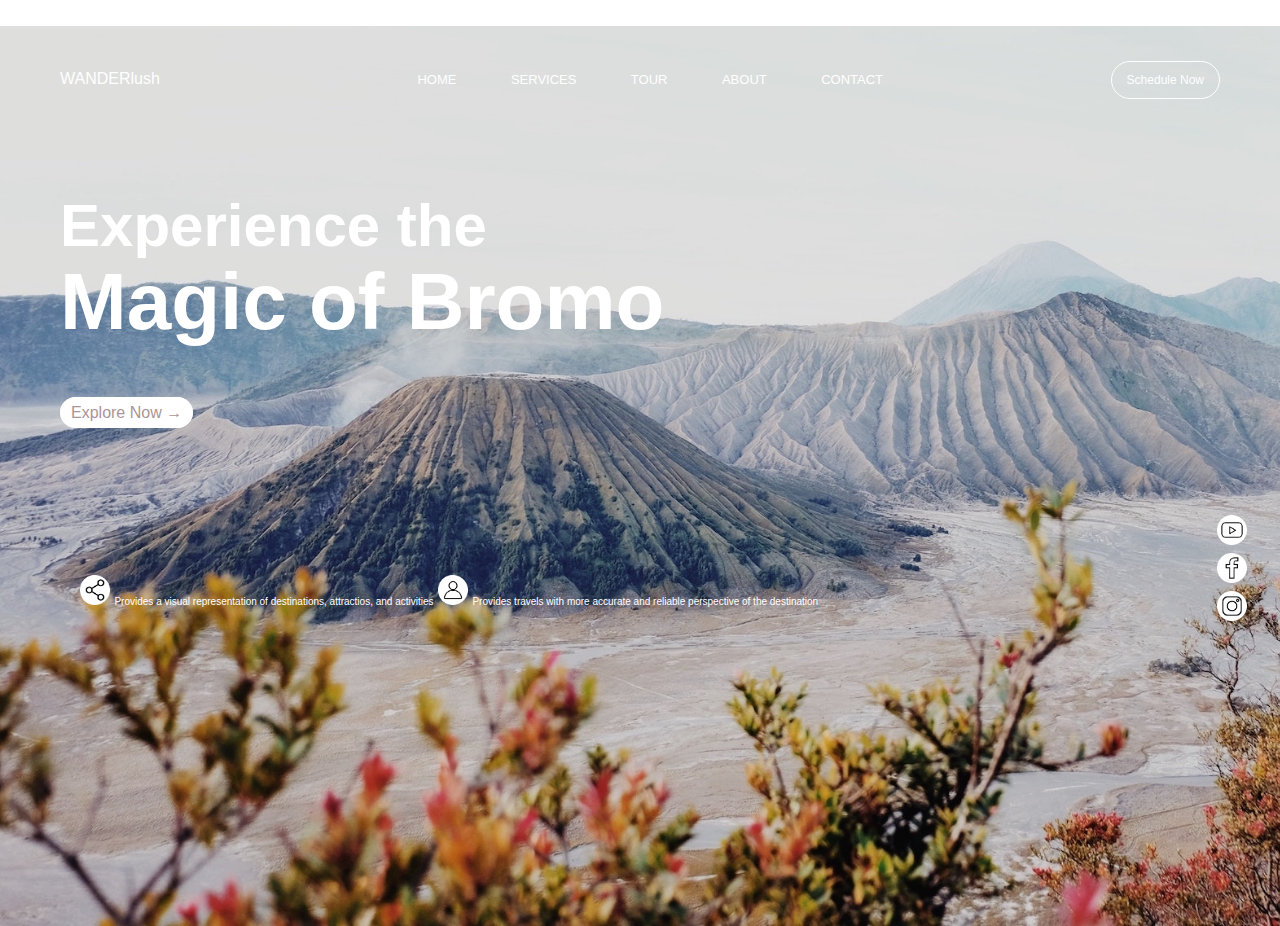
<file: html:css:js/index.html>
<!DOCTYPE html>
<html lang="en">
<head>
    <meta charset="UTF-8">
    <meta name="viewport" content="width=device-width, initial-scale=1.0">
    <title>Wanderlush</title>

    <link rel="stylesheet" href="style.css">
    <link rel="shortcut icon" href="/img/mountain.png" type="image/x-icon">
</head>

<body>
--
    <header class="header">

        <div class="container">
            
            <div class="header__info">
            
                <span class="name__site">WANDERlush</span>

                <div class="header__info-center">
                    <nav>
                        <ul class="menu">
                            <li class="menu__list"><a href="#">HOME</a></li>
                            <li class="menu__list"><a href="#">SERVICES</a></li>
                            <li class="menu__list"><a href="#">TOUR</a></li>
                            <li class="menu__list"><a href="#">ABOUT</a></li>
                            <li class="menu__list"><a href="#">CONTACT</a></li>
                        </ul>
                    </nav>
                </div>

                <div class="header__info-right">
                    <a href="">Schedule Now</a>
                </div>   
                
            </div>

            <div class="header__text">
                <div class="header__text-name">
                    <h2>Experience the</h2>
                    <h1>Magic of Bromo</h1>
                </div>
            </div>

            <div class="header__button">
                <a href=".//друга сторінка/doc.html">Explore Now &#8594;</a>
            </div>
        </div>


        <div class="container__footer">
            <div class="contact__info">

                <div class="contact__info-left">
                    <a href="#"><img src="/img/Frame 4.png" alt="" width="30" class="span1"></a>
                    <span>Provides a visual representation of destinations, attractios, and activities</span>     
                    <a href="#"><img src="/img/Frame 1 .png" alt="" width="30" class="span2"></a>
                    <span class="span1">Provides travels with more accurate and reliable perspective of the destination</span>
                </div>
            

                <div class="contact__info-right">
                    <nav>
                        <a href="https://www.youtube.com/watch?v=MCW39YT2JFU" target="_blank"><img src="/img/Frame 5.png" alt="" width="30"></a>
                        <a href="https://www.facebook.com/" target="_blank"><img src="/img/Frame 2.png" alt="" width="30"></a>
                        <a href="https://instagram.com/siedova._.polina?igshid=MzMyNGUyNmU2YQ==" target="_blank"><img src="/img/Frame 3.png" alt="" width="30"></a>
                    </nav>
                </div>

            </div>
        </div>

    </header>
    
</body>
</html>
</file>
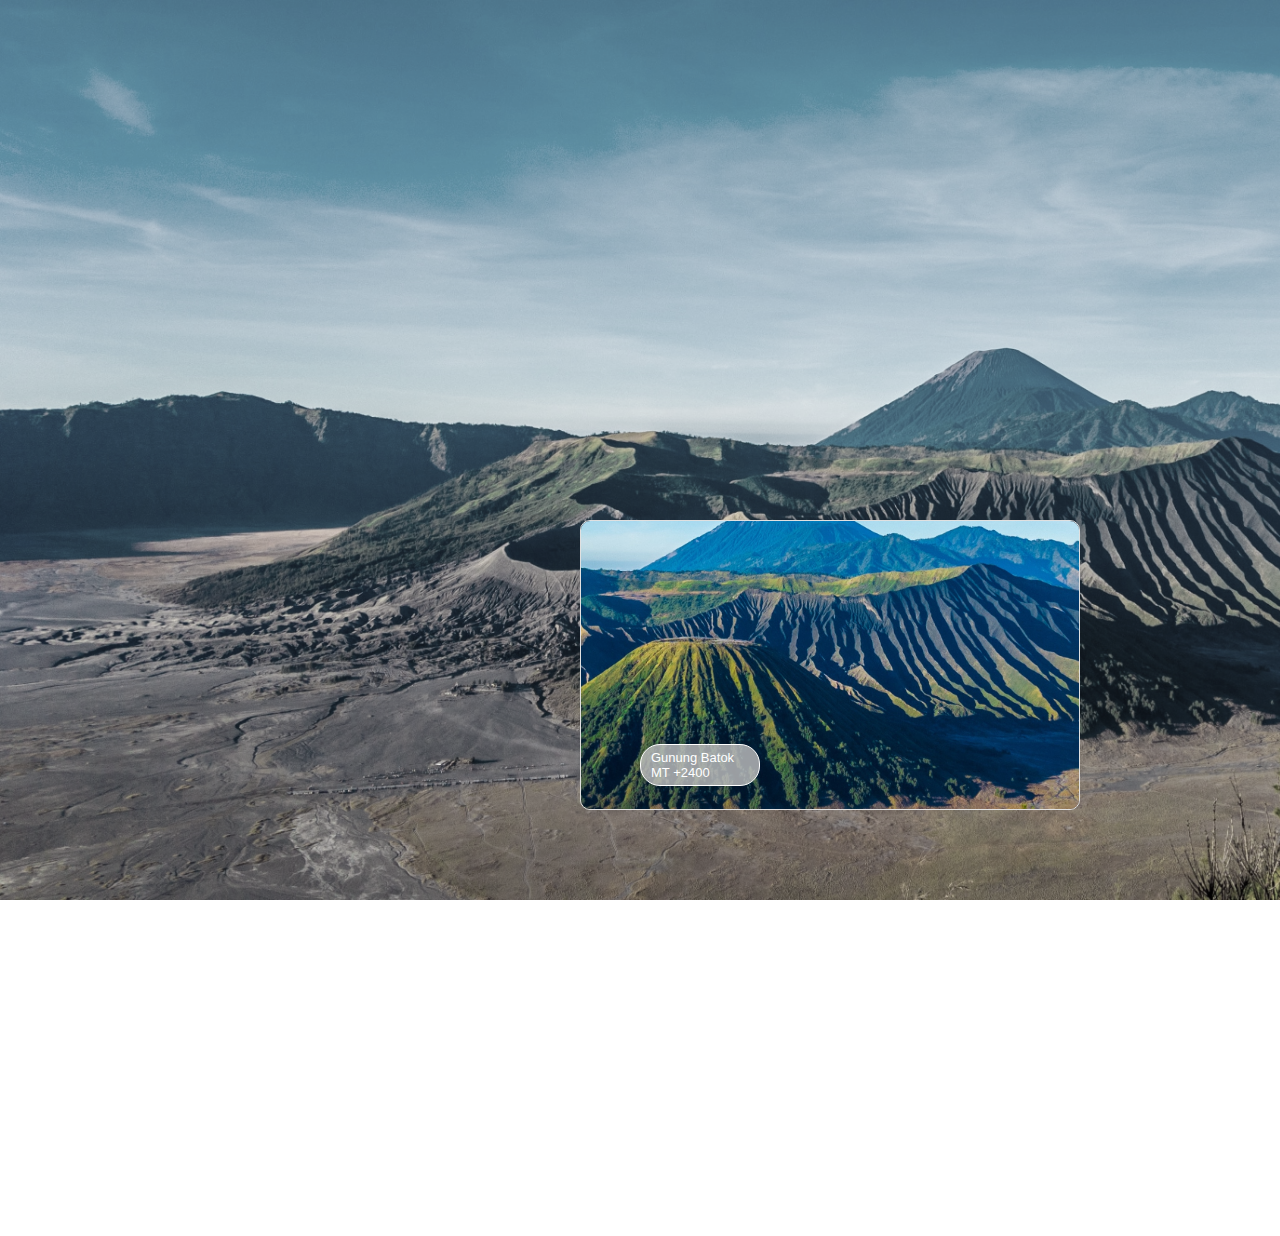
<file: html:css:js/третя сторінка/index2.html>
<!DOCTYPE html>
<html lang="en">
<head>
    <meta charset="UTF-8">
    <meta name="viewport" content="width=device-width, initial-scale=1.0">
    <title>Document</title>

    <link rel="stylesheet" href=".//tab.css">

    <link rel="shortcut icon" href="/img/mountain.png" type="image/x-icon">

</head>
<body>
    <div class="container">
        <div class="background"></div>
        <div class="ganang_batok">
            <img class="free_filter" src="/img/nanda-firdaus-mjr_5_ntTf8-unsplash.jpeg" alt="" width="500">
            <span class="mountain1">Gunung Batok MT +2400</span>
        </div>
    </div>

</body>
</html>
</file>
<file: html:css:js/style.css>
html {
    box-sizing: border-box;
}

* {
    box-sizing: inherit;
}

@font-face {
    font-family: MartianMono-c;
    src: url(..//fonts/Martian_Mono/MartianMono-VariableFont_wdth\,wght.ttf);
}

:root {
    --index: calc(1vw + 1vh);
}

body {
    margin: 0;
    color: white;
    font-family: Verdana, Geneva, Tahoma, sans-serif;
    line-height: 26px;
    overflow-x: hidden;
}

a {
    text-decoration: none;
    color: white;
}

ul {
    margin: 0;
    padding: 0;
}

li {
    display: inline-block;
}

h1 {
    margin: 0;
}


.header {
    background-image: url( /img/bromo-white.jpeg);
    height: 100vh;
    background-size: cover; 
    background-repeat: no-repeat;
    padding-top: 40px;
}
.container {
    max-width: 1700px;
    margin: 0 auto;
    padding: 0 60px;
    margin-bottom: 149px;
}

.header__info {
    display: flex;
    justify-content: space-between;
    margin-bottom: 120px;
}

.header__info-center {
    display: flex;
    justify-content: center;
}

.header__info-right a {
    width: 78px;
    height: 75px;
    border: 1.5px solid #fff;
    padding: 11px 15px;
    border-radius: 30px;
    font-size: 12px;
    cursor: pointer;
    transition: all .3s ease;
}

.header__info-right a:hover {
    color: #aa9595;
    background: #fff;
    border-color: #aa9595;
    transition: all .3s linear;
    -webkit-transition: all .3s linear;
    -moz-transition: all .3s linear; 
}

.menu__list a {
    position: relative;
    margin-right: 50px;
    font-size: 13px;
    left: 40px;
    cursor: pointer;
    transition: all .3s ease;
}
.menu__list a:hover {
    color: #aa9595;
    transition: all .3s linear;
    -webkit-transition: all .3s linear;
    -moz-transition: all .3s linear; 
}

.header__text {
    margin-bottom: 85px;
}

.header__text-name {
    max-width: 702px;
    font-size: 40px;
}

.header__button a {
    width: 170px;
    height: 40px;
    color: #aa9595;
    background-color: #fff;
    border: 1.5px solid #fff;
    padding: 6px 10px;
    border-radius: 30px;
    cursor: pointer;
    transition: all .3s ease;
}

.header__button a:hover {
    color: #fff;
    background: #aa9595;
    transition: all .3s linear;
    -webkit-transition: all .3s linear;
    -moz-transition: all .3s linear; 
}


.container__footer {
    max-width: 1700px;
    margin: 0 auto;
    padding: 0 60px;
}

.contact__info {
    display: flex;
    justify-content: space-between;
    margin-bottom: 132px;
}
.contact__info-left span {
    font-size: 10px;
}

.contact__info-left {
    margin-left: 20px;
    max-width: 900px;
}


.contact__info-right {
    max-width: 3px;
    position: relative;
    top: -60px;
}
</file>
<file: html:css:js/третя сторінка/tab.css>
html {
    box-sizing: border-box;
}

* {
    box-sizing: inherit;
    margin: 0cm;
    padding: 0cm;
}

@font-face {
    font-family: MartianMono-c;
    src: url(..//fonts/Martian_Mono/MartianMono-VariableFont_wdth\,wght.ttf);
}

span {
    font-family: Verdana, Geneva, Tahoma, sans-serif;
}

.container {
    height: 100vh;
}

.background {
    height: 100vh;
    background-image: url(/img/bromo-green.jpeg);
    background-size: cover;
    filter: grayscale(0.7);

}

.free_filter {
    position: relative;
    top: -380px;
    left: 580px;
    border: 1.5px solid #e0e0e0;
    border-radius: 10px;
    box-shadow: 4px ;
}

.mountain1 {
    position: relative;
    display: flex;
    font-size: 13px;
    padding: 5px 10px;
    background-color: rgba(192, 192, 192, .8);
    top: -450px;
    left: 640px;
    color: #fff;
    max-width: 120px;
    border: 1.5px solid #fff;
    border-radius: 20px;
}
</file>
